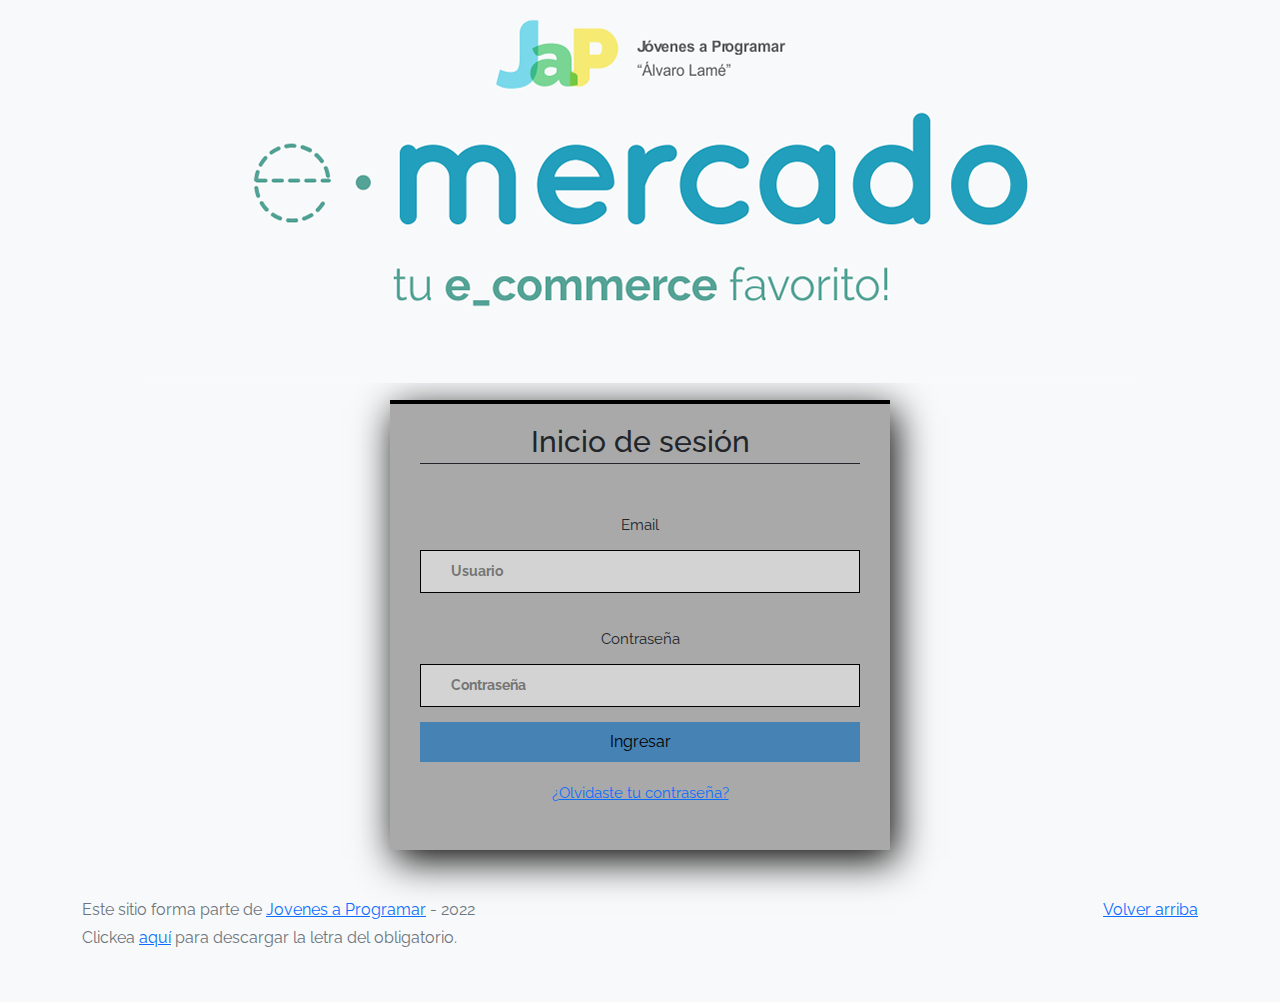
<file: index.html>
<!DOCTYPE html>
<html lang="es">

<head>
  <meta http-equiv="Content-Type" content="text/html; charset=UTF-8">
  <meta name="viewport" content="width=device-width, initial-scale=1, shrink-to-fit=no">
  <title>eMercado - Todo lo que busques está aquí</title>

  <link href="https://fonts.googleapis.com/css?family=Raleway:300,300i,400,400i,700,700i,900,900i" rel="stylesheet">
  <link href="css/bootstrap.min.css" rel="stylesheet">
  <link href="css/styles.css" rel="stylesheet">
  <style>
    body {
      background-color: rgb(248, 249, 250);
    }
  </style>
</head>

<body>
  <div class="imagen">
    <img src="img/login.png">
  </div>

  <section class="login">

    <h5> Inicio de sesión </h5>

    <p> Email</p>
    <div>
      <input class="campos" type="text" name="Usuario" value="" placeholder="Usuario" id="usuario">
    </div>

    <p>Contraseña</p>
    <div>
      <input class="campos" type="password" name="Contrasena" value="" placeholder="Contraseña" id="contrasenia">
    </div>

    <div>
      <input class="buttom" type="button" name="" onclick='return ingresar()' value="Ingresar">
    </div>

    <div id='error'></div>

    <p><a href="#">¿Olvidaste tu contraseña?</a></p>
  </section>

  <footer class="text-muted">
    <div class="container">
      <p class="float-end">
        <a href="#">Volver arriba</a>
      </p>
      <p>Este sitio forma parte de <a href="https://jovenesaprogramar.edu.uy/" target="_blank">Jovenes a Programar</a> -
        2022</p>
      <p>Clickea <a target="_blank" href="Letra.pdf">aquí</a> para descargar la letra del obligatorio.</p>
    </div>
  </footer>
  <script src="js/login.js"></script>
</body>

</html>
</file>
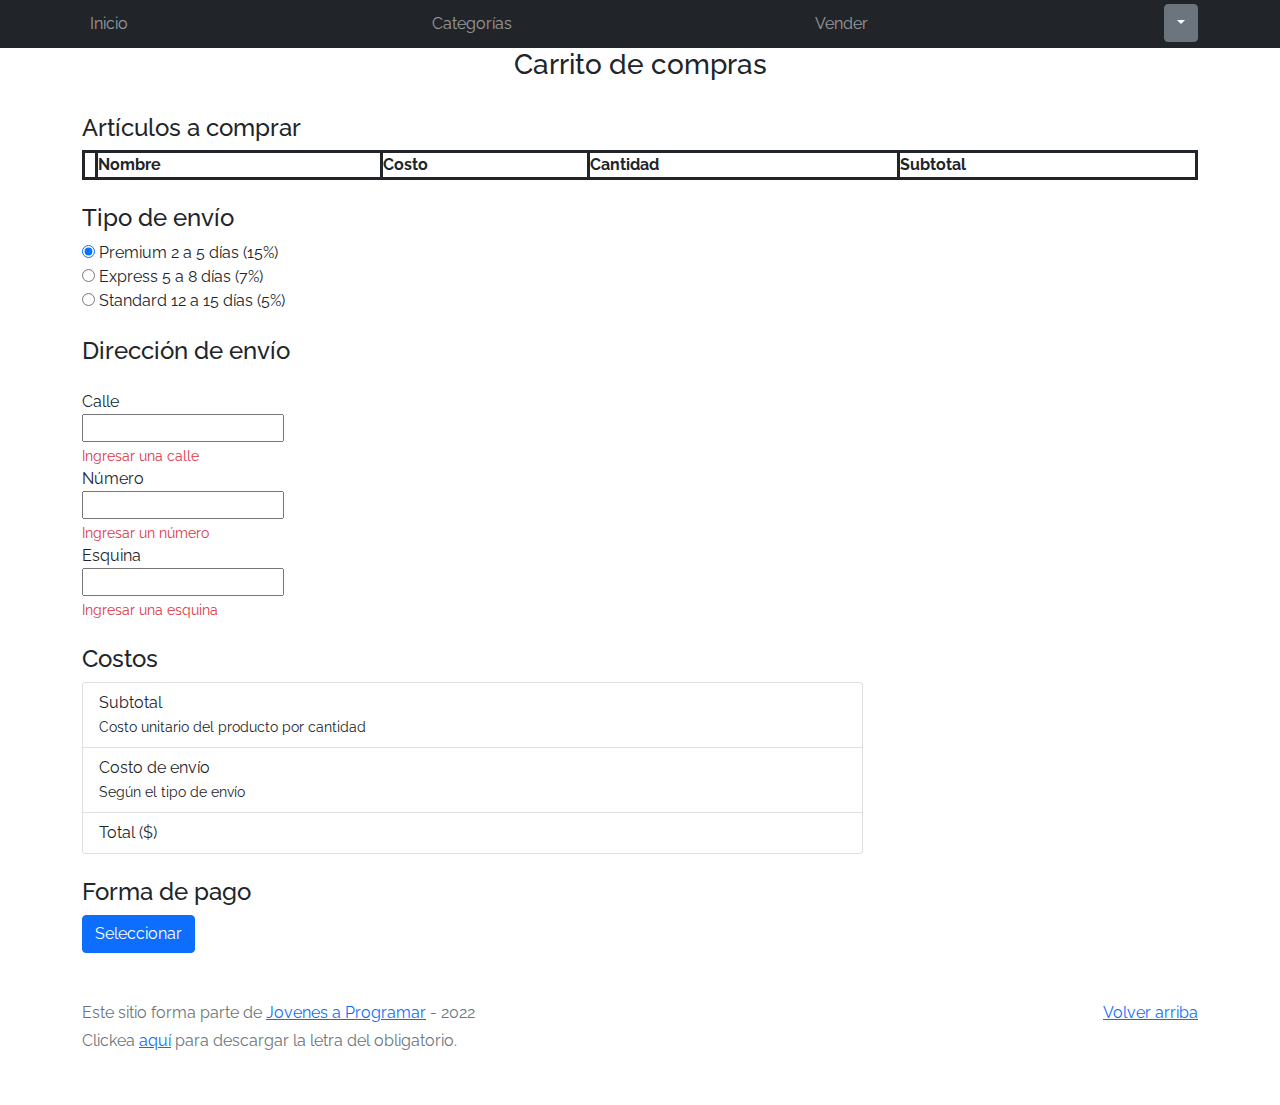
<file: cart.html>
<!DOCTYPE html>
<html lang="es">

<head>
  <meta http-equiv="Content-Type" content="text/html; charset=UTF-8">
  <meta name="viewport" content="width=device-width, initial-scale=1, shrink-to-fit=no">
  <title>eMercado - Todo lo que busques está aquí</title>
  <link href="https://fonts.googleapis.com/css?family=Raleway:300,300i,400,400i,700,700i,900,900i" rel="stylesheet">
  <link href="css/bootstrap.min.css" rel="stylesheet">
  <link href="css/font-awesome.min.css" rel="stylesheet">
  <link href="css/styles.css" rel="stylesheet">
</head>

<body>
  <nav class="navbar navbar-expand-lg navbar-dark bg-dark p-1">
    <div class="container">
      <button class="navbar-toggler" type="button" data-bs-toggle="collapse" data-bs-target="#navbarNav"
        aria-controls="navbarNav" aria-expanded="false" aria-label="Toggle navigation">
        <span class="navbar-toggler-icon"></span>
      </button>
      <div class="collapse navbar-collapse" id="navbarNav">
        <ul class="navbar-nav w-100 justify-content-between">
          <li class="nav-item">
            <a class="nav-link" href="login.html">Inicio</a>
          </li>
          <li class="nav-item">
            <a class="nav-link" href="categories.html">Categorías</a>
          </li>
          <li class="nav-item">
            <a class="nav-link" href="sell.html">Vender</a>
          </li>
          <li class="nav-item">
            <div class="dropdown">
              <button class="btn btn-secondary dropdown-toggle" type="button" id="dropdownMenuButton1"
                data-bs-toggle="dropdown" aria-expanded="false">
                Dropdown button
              </button>
              <ul class="dropdown-menu" aria-labelledby="dropdownMenuButton1">
                <li><a class="dropdown-item" href="cart.html">Mi carrito</a></li>
                <li><a class="dropdown-item" href="my-profile.html">Mi perfil</a></li>
                <li><a class="dropdown-item" href="index.html">Cerrar sesión</a></li>
              </ul>
            </div>
          </li>
        </ul>
      </div>
    </div>
  </nav>
  <main>
    <div class="container">
      <div>
        <h3 class="text-center">Carrito de compras</h3>
        <br />
        <h4> Artículos a comprar </h4>
      </div>
      <div>
        <table id="articulos" style="width:100%; border:solid;">
          <tr>
            <th style="border:solid;"></th>
            <th style="border:solid;">Nombre</th>
            <th style="border:solid;">Costo</th>
            <th style="border:solid;">Cantidad</th>
            <th style="border:solid;">Subtotal</th>
          </tr>
        </table>
      </div>
      <br />
      <!-- //Se agregan controles gráficos para el Envío.  -->
      <div>
        <h4>Tipo de envío</h4>

        <form>
          <input type="radio" id="premium" name="radio" value="15" checked onchange="actualizarCostos()">
          <label for="premium">Premium 2 a 5 días (15%)</label><br>
          <input type="radio" id="express" name="radio" value="7" onchange="actualizarCostos()">
          <label for="express">Express 5 a 8 días (7%)</label><br>
          <input type="radio" id="standard" name="radio" value="5" onchange="actualizarCostos()">
          <label for="standard">Standard 12 a 15 días (5%)</label>
        </form>
      </div>
      <br />
      <div>
        <h4>Dirección de envío</h4>
        <form action="#" id="formulario" method="get" class="row mt-4 was-validated" novalidate>
          <div>
            <label style="display:block;" for="calle"> Calle</label>
            <input style="display:block;" type="text" id="calle" required >
            <div class="invalid-feedback">
              Ingresar una calle
            </div>
          </div>
          <div>
            <label style="display:block;" for="numero">Número</label>
            <input style="display:block;" type="text" id="numero" required >
            <div class="invalid-feedback">
              Ingresar un número
            </div>
          </div>
          <div>
            <label style="display:block;" for="esquina">Esquina</label>
            <input style="display:block;" type="text" id="esquina" required >
            <div class="invalid-feedback">
              Ingresar una esquina
            </div>
          </div>
        </form>
      </div>
      <br />
      <div>
        <h4>Costos</h4>
        <ul class="list-group" style="width:70%;">
          <li class="list-group-item">
            <div>
              <span> Subtotal</span>
              <span style="float:right;" id="suma-subtotales"></span>
            </div>
            <div>
              <small>Costo unitario del producto por cantidad</small>
            </div>
          </li>
          <li class="list-group-item">
            <div>
              <span> Costo de envío </span>
              <span style="float:right;" id="costo-envío"></span>
            </div>
            <div>
              <small>Según el tipo de envío</small>
            </div>
          </li>
          <li class="list-group-item">
            <span> Total ($) </span>
            <span style="float:right;" id="total"></span>
          </li>
        </ul>
      </div>
      <br>
      <div>
        <h4>Forma de pago</h4>
      </div>
      <div>
      <!-- Button trigger modal -->
<button type="button" id="seleccionar" class="btn btn-primary" data-bs-toggle="modal" data-bs-target="#exampleModal">
  Seleccionar
</button>

<!-- Modal -->
<div class="modal fade" id="exampleModal" tabindex="-1" aria-labelledby="exampleModalLabel" aria-hidden="true">
  <div class="modal-dialog">
    <div class="modal-content">
      <div class="modal-header">
        <h5 class="modal-title" id="exampleModalLabel">Forma de pago</h5>
        <button type="button" class="btn-close" data-bs-dismiss="modal" aria-label="Close"></button>
      </div>

      <div class="modal-body">
        <form class="needs-validation" novalidate>
        <div class="container-fluid">
          <div class="credito custom-radio ">
            <input id="tarjetaDeCredito" name="tarjeta" type="radio" class="credito-input">
               <label class="credito-label my-1" for="tarjetaDeCredito">
               <span class="tarjetaDeCredito">Tarjeta de credito</span></label>
          </div>
        
      <hr>
          <div class="row">

            <div class="col-6">
              <div class="row">
                <div class="col-12">Número de tarjeta</div>
                 <div class="col-12"><input class="form-control" id="numeroTarjeta" type="number" min="0" class="rounded py-1" style="width: 100%;" required> </div>
              </div>
            </div>

            <div class="col-6">
              <div class="row">
                <div class="col-12">Código de Seg.</div>
                 <div class="col-12"><input class="form-control" id="codigoDeSeg" type="number" min="0" style="width: 60%;" class="rounded py-1" required></div>
              </div>
            </div>

          </div>

          <div class="row py-3">
            <div class="col-6">
              <div class="col-12">Vencimiento</div>
               <div class="col-12"><input class="form-control" id="vencimiento" type="date" min="0" class="rounded py-1" style="width: 100%;" required></div>
            </div>
          </div>
          <div class="credito custom-radio pt-4">
            <input id="transfBancaria" name="tarjeta" type="radio" class="credito-input">
            <label class="credito-label my-1" for="transfBancaria">
              <label class="custom-control-label" for="transfBancaria">Transferencia bancaria</label>
          </div>
     

          <hr>

          <div class="row pb-3">
            <div class="col-6">
              <div class="col-12">Número de cuenta</div>
                <div class="col-12"><input class="form-control" id="numDeCuenta" type="number" min="0" class="rounded py-1" style="width: 100%;" required></div>
            </div>
          </div>
        </div>
      </div>
      <!-- Modal footer -->
      <div class="modal-footer">
        <button type="submit" class="btn btn-primary" data-bs-dismiss="modal">Finalizar Compra</button>
      </div>
    </form>
    </div>
  </div>
</div> 
  </main>
  <footer class="text-muted">
    <div class="container">
      <p class="float-end">
        <a href="#">Volver arriba</a>
      </p>
      <p>Este sitio forma parte de <a href="https://jovenesaprogramar.edu.uy/" target="_blank">Jovenes a Programar</a> -
        2022</p>
      <p>Clickea <a target="_blank" href="Letra.pdf">aquí</a> para descargar la letra del obligatorio.</p>
    </div>
  </footer>
  <div id="spinner-wrapper">
    <div class="lds-ring">
      <div></div>
      <div></div>
      <div></div>
      <div></div>
    </div>
  </div>
  <script src="js/bootstrap.bundle.min.js"></script>
  <script src="js/init.js"></script>
  <script src="js/cart.js"></script>
</body>

</html>
</file>
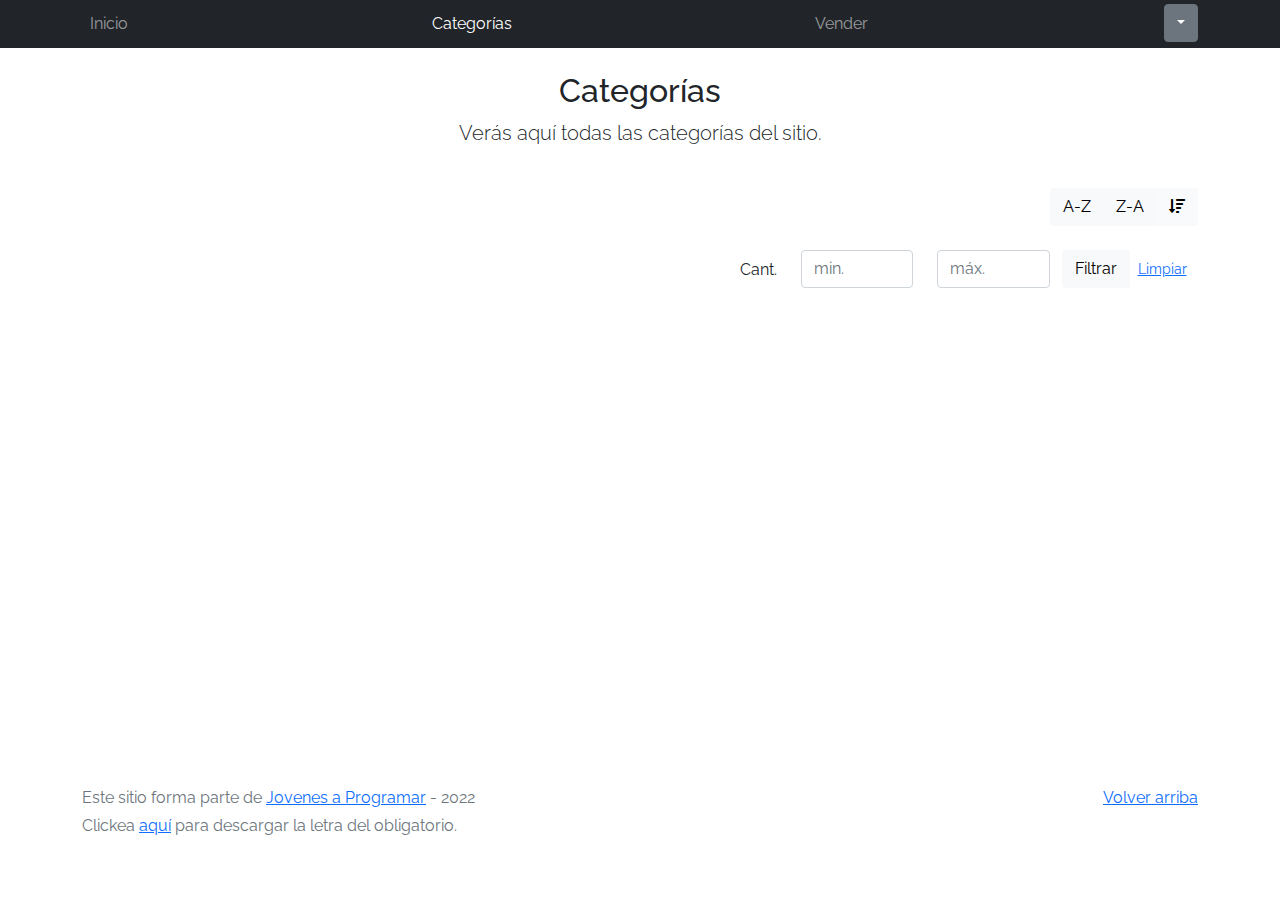
<file: categories.html>
<!DOCTYPE html>
<html lang="es">

<head>
  <meta http-equiv="Content-Type" content="text/html; charset=UTF-8">
  <meta name="viewport" content="width=device-width, initial-scale=1, shrink-to-fit=no">
  <title>eMercado - Todo lo que busques está aquí</title>

  <link href="https://fonts.googleapis.com/css?family=Raleway:300,300i,400,400i,700,700i,900,900i" rel="stylesheet">
  <link href="css/font-awesome.min.css" rel="stylesheet">
  <link href="css/bootstrap.min.css" rel="stylesheet">
  <link href="css/styles.css" rel="stylesheet">
</head>

<body>
  <nav class="navbar navbar-expand-lg navbar-dark bg-dark p-1">
    <div class="container">
      <button class="navbar-toggler" type="button" data-bs-toggle="collapse" data-bs-target="#navbarNav"
        aria-controls="navbarNav" aria-expanded="false" aria-label="Toggle navigation">
        <span class="navbar-toggler-icon"></span>
      </button>
      <div class="collapse navbar-collapse" id="navbarNav">
        <ul class="navbar-nav w-100 justify-content-between">
          <li class="nav-item">
            <a class="nav-link" href="login.html">Inicio</a>
          </li>
          <li class="nav-item">
            <a class="nav-link active" href="categories.html">Categorías</a>
          </li>
          <li class="nav-item">
            <a class="nav-link" href="sell.html">Vender</a>
          </li>
          <li class="nav-item">
            <div class="dropdown">
              <button class="btn btn-secondary dropdown-toggle" type="button" id="dropdownMenuButton1" data-bs-toggle="dropdown" aria-expanded="false">
                Dropdown button
              </button>
              <ul class="dropdown-menu" aria-labelledby="dropdownMenuButton1">
                <li><a class="dropdown-item" href="cart.html">Mi carrito</a></li>
              <li><a class="dropdown-item" href="my-profile.html">Mi perfil</a></li>
              <li><a class="dropdown-item" onclick='return cerrarSesion()'>Cerrar sesión</a></li>
              </ul>
            </div>
          </li>
        </ul>
      </div>
    </div>
  </nav>
  <main class="pb-5">
    <div class="text-center p-4">
      <h2>Categorías</h2>
      <p class="lead">Verás aquí todas las categorías del sitio.</p>
    </div>
    <div class="container">
      <div class="row">
        <div class="col text-end">
          <div class="btn-group btn-group-toggle mb-4" data-bs-toggle="buttons">
            <input type="radio" class="btn-check" name="options" id="sortAsc">
            <label class="btn btn-light" for="sortAsc">A-Z</label>
            <input type="radio" class="btn-check" name="options" id="sortDesc">
            <label class="btn btn-light" for="sortDesc">Z-A</label>
            <input type="radio" class="btn-check" name="options" id="sortByCount" checked>
            <label class="btn btn-light" for="sortByCount"><i class="fas fa-sort-amount-down mr-1"></i></label>
          </div>
        </div>
      </div>
      <div class="row">
        <div class="col-lg-6 offset-lg-6 col-md-12 mb-1 container">
          <div class="row container p-0 m-0">
            <div class="col">
              <p class="font-weight-normal text-end my-2">Cant.</p>
            </div>
            <div class="col">
              <input class="form-control" type="number" placeholder="min." id="rangeFilterCountMin">
            </div>
            <div class="col">
              <input class="form-control" type="number" placeholder="máx." id="rangeFilterCountMax">
            </div>
            <div class="col-3 p-0">
              <div class="btn-group" role="group">
                <button class="btn btn-light btn-block" id="rangeFilterCount">Filtrar</button>
                <button class="btn btn-link btn-sm" id="clearRangeFilter">Limpiar</button>
              </div>
            </div>
          </div>
        </div>
      </div>
      <div class="row">
        <div class="list-group" id="cat-list-container">
        </div>
      </div>
    </div>
  </main>
  <footer class="text-muted">
    <div class="container">
      <p class="float-end">
        <a href="#">Volver arriba</a>
      </p>
      <p>Este sitio forma parte de <a href="https://jovenesaprogramar.edu.uy/" target="_blank">Jovenes a Programar</a> -
        2022</p>
      <p>Clickea <a target="_blank" href="Letra.pdf">aquí</a> para descargar la letra del obligatorio.</p>
    </div>
  </footer>
  <div id="spinner-wrapper">
    <div class="lds-ring">
      <div></div>
      <div></div>
      <div></div>
      <div></div>
    </div>
  </div>
  <script src="js/bootstrap.bundle.min.js"></script>
  <script src="js/init.js"></script>
  <script src="js/categories.js"></script>
  <script src="js/login.js"></script>
</body>

</html>
</file>
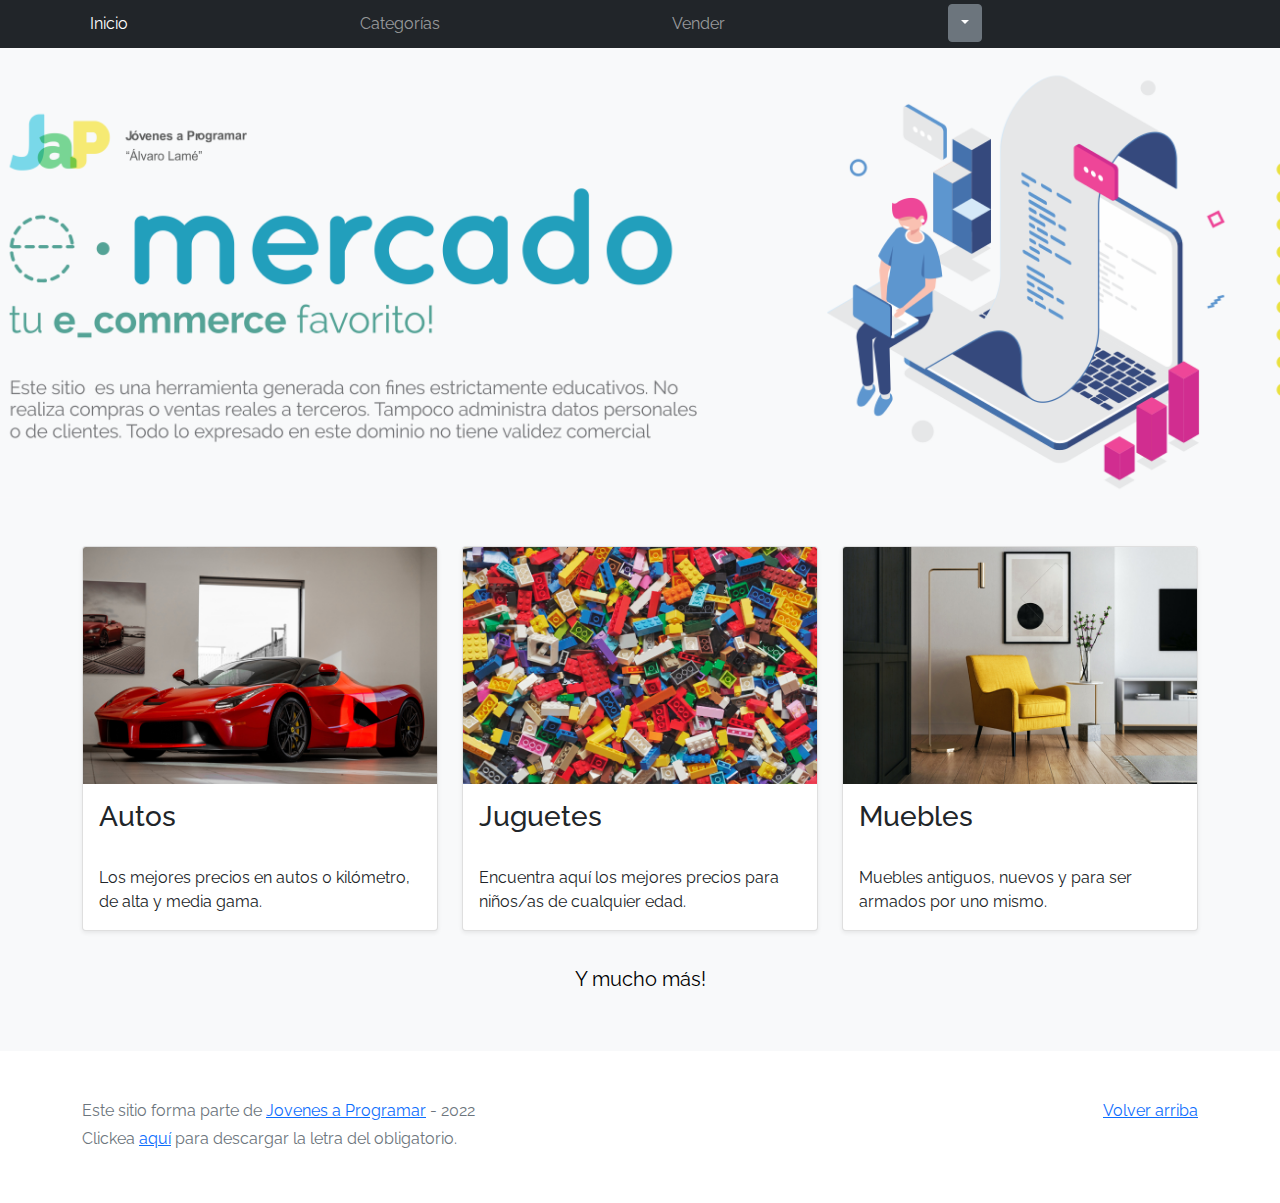
<file: login.html>
<!DOCTYPE html>
<html lang="es">

<head>
  <meta http-equiv="Content-Type" content="text/html; charset=UTF-8">
  <meta name="viewport" content="width=device-width, initial-scale=1, shrink-to-fit=no">
  <title>eMercado - Todo lo que busques está aquí</title>

  <link href="https://fonts.googleapis.com/css?family=Raleway:300,300i,400,400i,700,700i,900,900i" rel="stylesheet">
  <link href="css/bootstrap.min.css" rel="stylesheet">
  <link href="css/styles.css" rel="stylesheet">
</head>

<body>
  <nav class="navbar navbar-expand-lg navbar-dark bg-dark p-1">
    <div class="container">
      <button class="navbar-toggler" type="button" data-bs-toggle="collapse" data-bs-target="#navbarNav"
        aria-controls="navbarNav" aria-expanded="false" aria-label="Toggle navigation">
        <span class="navbar-toggler-icon"></span>
      </button>
      <div class="collapse navbar-collapse" id="navbarNav">
        <ul class="navbar-nav w-100 justify-content-between">
          <li class="nav-item">
            <a class="nav-link active" href="login.html">Inicio</a>
          </li>
          <li class="nav-item">
            <a class="nav-link" href="categories.html">Categorías</a>
          </li>
          <li class="nav-item">
            <a class="nav-link" href="sell.html">Vender</a>
          </li>
          <li class="nav-item">
            <div class="dropdown">
              <button class="btn btn-secondary dropdown-toggle" type="button" id="dropdownMenuButton1" data-bs-toggle="dropdown" aria-expanded="false" value="Guada">
                
              </button>
              <ul class="dropdown-menu" aria-labelledby="dropdownMenuButton1">
                <li><a class="dropdown-item" href="cart.html">Mi carrito</a></li>
                <li><a class="dropdown-item" href="my-profile.html">Mi perfil</a></li>
                <li><a class="dropdown-item" onclick='return cerrarSesion()'>Cerrar sesión</a></li>
              </ul>
            </div>
          </li>
          <li class="nav-item">
          </li>
        </ul>
      </div>
    </div>
  </nav>
  <main>
    <div class="jumbotron text-center"></div>
    <div class="album py-5 bg-light">
      <div class="container">
        <div class="row">
          <div class="col-md-4">
            <div class="card mb-4 shadow-sm custom-card cursor-active" id="autos">
              <img class="bd-placeholder-img card-img-top" src="img/cars_index.jpg"
                alt="Imgagen representativa de la categoría 'Autos'">
              <h3 class="m-3">Autos</h3>
              <div class="card-body">
                <p class="card-text">Los mejores precios en autos 0 kilómetro, de alta y media gama.</p>
              </div>
            </div>
          </div>
          <div class="col-md-4">
            <div class="card mb-4 shadow-sm custom-card cursor-active" id="juguetes">
              <img class="bd-placeholder-img card-img-top" src="img/toys_index.jpg"
                alt="Imgagen representativa de la categoría 'Juguetes'">
              <h3 class="m-3">Juguetes</h3>
              <div class="card-body">
                <p class="card-text">Encuentra aquí los mejores precios para niños/as de cualquier edad.</p>
              </div>
            </div>
          </div>
          <div class="col-md-4">
            <div class="card mb-4 shadow-sm custom-card cursor-active" id="muebles">
              <img class="bd-placeholder-img card-img-top" src="img/furniture_index.jpg"
                alt="Imgagen representativa de la categoría 'Muebles'">
              <h3 class="m-3">Muebles</h3>
              <div class="card-body">
                <p class="card-text">Muebles antiguos, nuevos y para ser armados por uno mismo.</p>
              </div>
            </div>
          </div>
        </div>
        <div class="row">
          <a class="btn btn-light btn-lg btn-block" href="categories.html">Y mucho más!</a>
        </div>
      </div>
    </div>
  </main>
  <footer class="text-muted">
    <div class="container">
      <p class="float-end">
        <a href="#">Volver arriba</a>
      </p>
      <p>Este sitio forma parte de <a href="https://jovenesaprogramar.edu.uy/" target="_blank">Jovenes a Programar</a> -
        2022</p>
      <p>Clickea <a target="_blank" href="Letra.pdf">aquí</a> para descargar la letra del obligatorio.</p>
    </div>
  </footer>
  <script src="js/bootstrap.bundle.min.js"></script>
  <script src="js/index.js"></script>
  <script src="js/init.js"></script>
  <script src="js/login.js"></script>
</body>

</html>
</file>
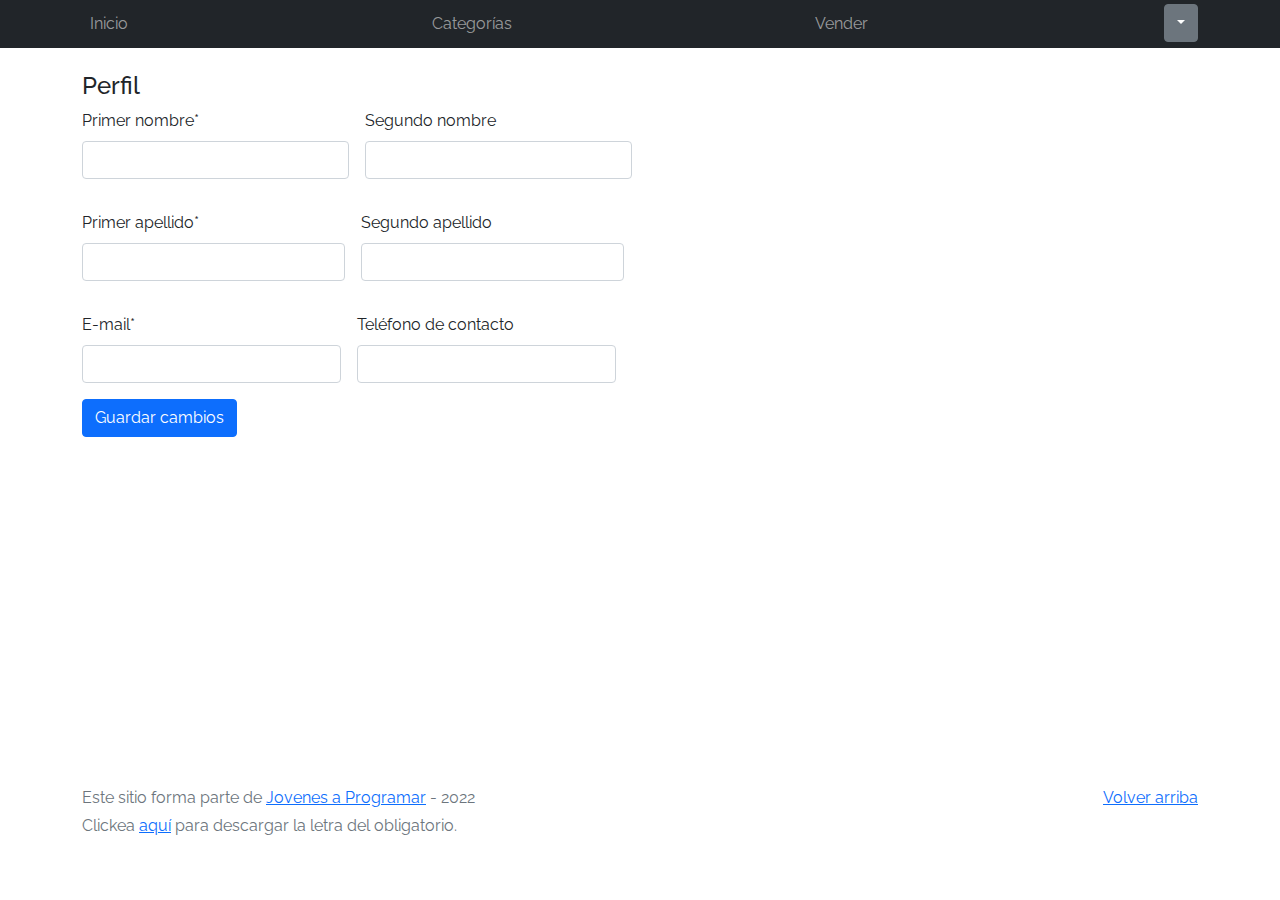
<file: my-profile.html>
<!DOCTYPE html>
<html lang="es">

<head>
  <meta http-equiv="Content-Type" content="text/html; charset=UTF-8">
  <meta name="viewport" content="width=device-width, initial-scale=1, shrink-to-fit=no">
  <title>eMercado - Todo lo que busques está aquí</title>
  <link href="https://fonts.googleapis.com/css?family=Raleway:300,300i,400,400i,700,700i,900,900i" rel="stylesheet">
  <link href="css/bootstrap.min.css" rel="stylesheet">
  <link href="css/styles.css" rel="stylesheet">
  <style>
    .bd-placeholder-img {
      font-size: 1.125rem;
      text-anchor: middle;
      -webkit-user-select: none;
      -moz-user-select: none;
      -ms-user-select: none;
      user-select: none;
    }

    @media (min-width: 768px) {
      .bd-placeholder-img-lg {
        font-size: 3.5rem;
      }
    }
  </style>
</head>

<body>
  <nav class="navbar navbar-expand-lg navbar-dark bg-dark p-1">
    <div class="container">
      <button class="navbar-toggler" type="button" data-bs-toggle="collapse" data-bs-target="#navbarNav"
        aria-controls="navbarNav" aria-expanded="false" aria-label="Toggle navigation">
        <span class="navbar-toggler-icon"></span>
      </button>
      <div class="collapse navbar-collapse" id="navbarNav">
        <ul class="navbar-nav w-100 justify-content-between">
          <li class="nav-item">
            <a class="nav-link" href="index.html">Inicio</a>
          </li>
          <li class="nav-item">
            <a class="nav-link" href="categories.html">Categorías</a>
          </li>
          <li class="nav-item">
            <a class="nav-link" href="sell.html">Vender</a>
          </li>
          <li class="nav-item">
            <div class="dropdown">
              <button class="btn btn-secondary dropdown-toggle" type="button" id="dropdownMenuButton1" data-bs-toggle="dropdown" aria-expanded="false">
                Dropdown button
              </button>
              <ul class="dropdown-menu" aria-labelledby="dropdownMenuButton1">
                <li><a class="dropdown-item" href="cart.html">Mi carrito</a></li>
                <li><a class="dropdown-item" href="my-profile.html">Mi perfil</a></li>
                <li><a class="dropdown-item" onclick='return cerrarSesion()'>Cerrar sesión</a></li>
              </ul>
            </div>
          </li>
        </ul>
      </div>
    </div>
  </nav>
  <main>
    <div class="container">
      <br/>
        <h4>Perfil</h4>

        <div class="row g-3">
          <div class="col-sm-3">
            <label for="nombre" class="form-label">Primer nombre*</label>
            <input type="text" class="form-control" id="nombre">
          </div>

          <div class="col-sm-3">
            <label for="nombre2" class="form-label">Segundo nombre</label>
            <input type="text" class="form-control" id="nombre2">
          </div>

          <div class="row g-3">
            <div class="col-sm-3">
              <label for="nombre" class="form-label">Primer apellido*</label>
              <input type="text" class="form-control" id="apellido">
            </div>

            <div class="col-sm-3">
              <label for="apellido" class="form-label">Segundo apellido</label>
              <input type="text" class="form-control" id="apellido2">
            </div>

            <div class="row g-3">
              <div class="col-sm-3">
                <label for="nombre" class="form-label">E-mail*</label>
                <input type="text" class="form-control" id="mail">
              </div>

              <div class="col-sm-3">
                <label for="apellido" class="form-label">Teléfono de contacto</label>
                <input type="text" class="form-control" id="telefono">
              </div>

             <div> 
              <button type="submit" class="btn btn-primary" onclick=guardarPerfil()>Guardar cambios</button>
             </div>

      
    </div>
  </main>
  <footer class="text-muted">
    <div class="container">
      <p class="float-end">
        <a href="#">Volver arriba</a>
      </p>
      <p>Este sitio forma parte de <a href="https://jovenesaprogramar.edu.uy/" target="_blank">Jovenes a Programar</a> -
        2022</p>
      <p>Clickea <a target="_blank" href="Letra.pdf">aquí</a> para descargar la letra del obligatorio.</p>
    </div>
  </footer>
  <script src="js/bootstrap.bundle.min.js"></script>
  <script src="js/init.js"></script>
  <script src="js/my-profile.js"></script>
  <script src="js/login.js"></script>
</body>

</html>
</file>
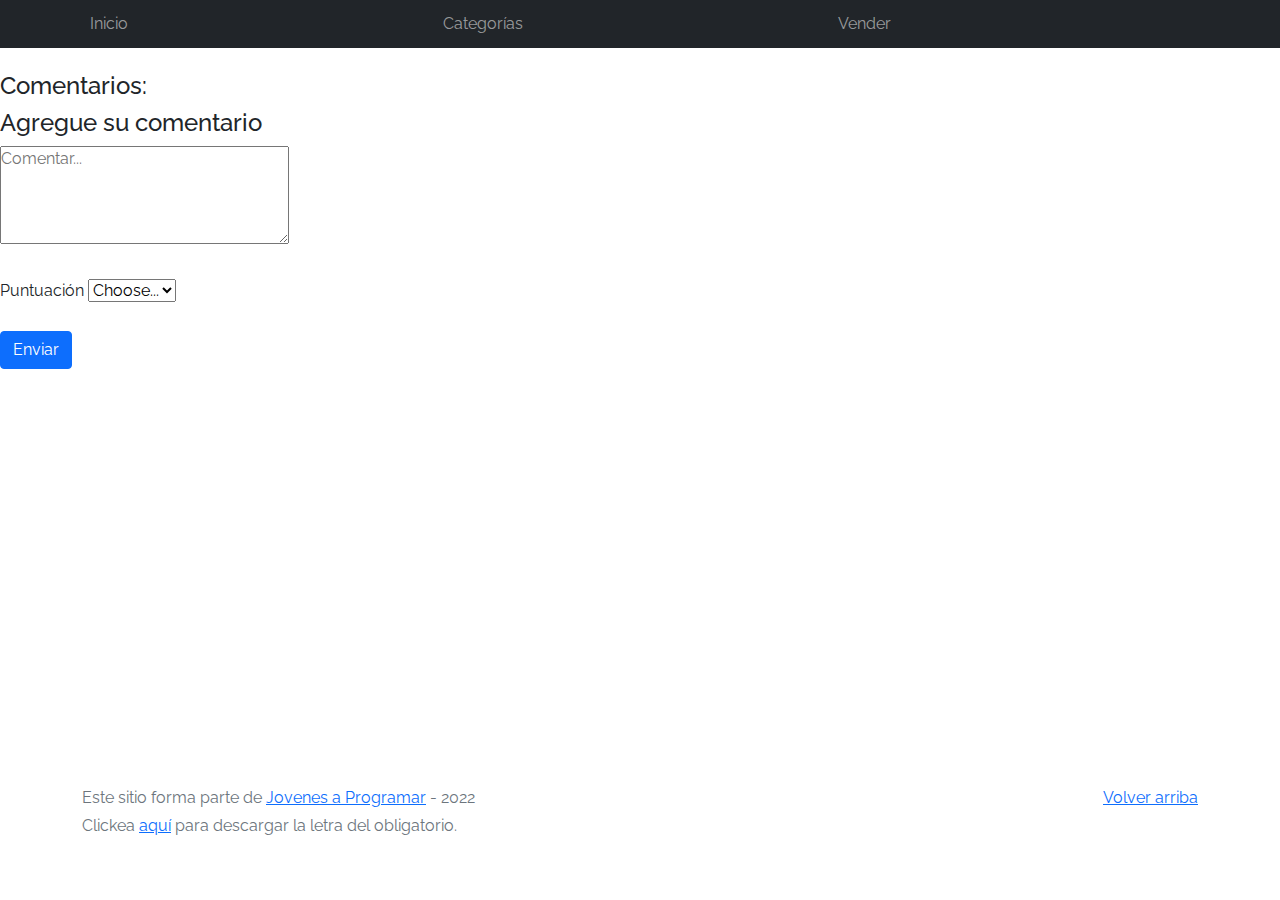
<file: product-info.html>
<!DOCTYPE html>
<html lang="es">

<head>
  <meta http-equiv="Content-Type" content="text/html; charset=UTF-8">
  <meta name="viewport" content="width=device-width, initial-scale=1, shrink-to-fit=no">
  <title>eMercado - Todo lo que busques está aquí</title>

  <link href="https://fonts.googleapis.com/css?family=Raleway:300,300i,400,400i,700,700i,900,900i" rel="stylesheet">
  <link href="css/font-awesome.min.css" rel="stylesheet">
  <link href="css/bootstrap.min.css" rel="stylesheet">
  <link href="css/styles.css" rel="stylesheet">
</head>

<body>
  <nav class="navbar navbar-expand-lg navbar-dark bg-dark p-1">
    <div class="container">
      <button class="navbar-toggler" type="button" data-bs-toggle="collapse" data-bs-target="#navbarNav"
        aria-controls="navbarNav" aria-expanded="false" aria-label="Toggle navigation">
        <span class="navbar-toggler-icon"></span>
      </button>
      <div class="collapse navbar-collapse" id="navbarNav">
        <ul class="navbar-nav w-100 justify-content-between">
          <li class="nav-item">
            <a class="nav-link" href="login.html">Inicio</a>
          </li>
          <li class="nav-item">
            <a class="nav-link" href="categories.html">Categorías</a>
          </li>
          <li class="nav-item">
            <a class="nav-link" href="sell.html">Vender</a>
          </li>
          <li class="nav-item">
          </li>
        </ul>
      </div>
    </div>
  </nav>
  <main>
    <div>
      <div class="container" id="producto">
      </div>

      <!-- Se agregar los controles gráficos para poder realizar un nuevo comentario con su puntuación  -->
      <div>
        <br>
        <h4>Comentarios:</h4>
      </div>

      <div id="comentarios"></div>

      <div>
        <h4>Agregue su comentario</h4>
        <textarea placeholder="Comentar..."   cols="30" rows="4"></textarea>
      </div>

        <br>

        <div class="form-row align-items-center">
          <div class="col-auto my-1">
            <label class="mr-sm-2" for="inlineFormCustomSelect">Puntuación</label>
            <select class="custom-select mr-sm-2" id="inlineFormCustomSelect">
              <option selected>Choose...</option>
              <option value="1">1</option>
              <option value="2">2</option>
              <option value="3">3</option>
              <option value="4">4</option>
              <option value="5">5</option>
            </select>
          </div>

      <br>

      <button class="btn btn-primary" type="button">Enviar</button>
    </div>
    <div id="productos-relacionados"></div>
  </main>
  <footer class="text-muted">
    <div class="container">
      <p class="float-end">
        <a href="#">Volver arriba</a>
      </p>
      <p>Este sitio forma parte de <a href="https://jovenesaprogramar.edu.uy/" target="_blank">Jovenes a Programar</a> -
        2022</p>
      <p>Clickea <a target="_blank" href="Letra.pdf">aquí</a> para descargar la letra del obligatorio.</p>
    </div>
  </footer>
  <div id="spinner-wrapper">
    <div class="lds-ring">
      <div></div>
      <div></div>
      <div></div>
      <div></div>
    </div>
  </div>
  <script src="js/bootstrap.bundle.min.js"></script>
  <script src="js/init.js"></script>
  <script src="js/product-info.js"></script>
  <script src="js/products.js"></script>
</body>

</html>
</file>
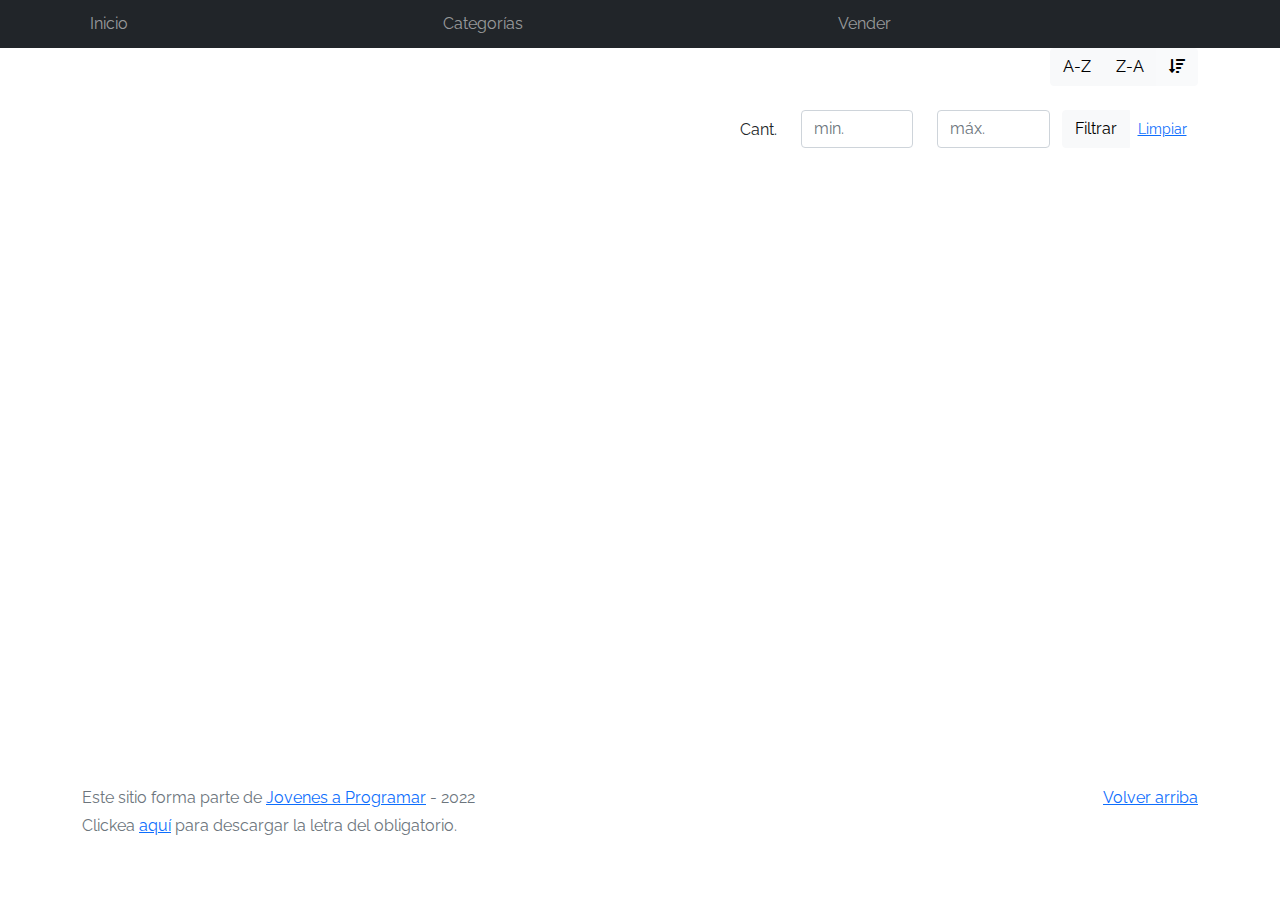
<file: products.html>
<!DOCTYPE html>
<html lang="es">

<head>
  <meta http-equiv="Content-Type" content="text/html; charset=UTF-8">
  <meta name="viewport" content="width=device-width, initial-scale=1, shrink-to-fit=no">
  <title>eMercado - Todo lo que busques está aquí</title>

  <link href="https://fonts.googleapis.com/css?family=Raleway:300,300i,400,400i,700,700i,900,900i" rel="stylesheet">
  <link href="css/font-awesome.min.css" rel="stylesheet">
  <link href="css/bootstrap.min.css" rel="stylesheet">
  <link href="css/styles.css" rel="stylesheet">
</head>

<body>
  <nav class="navbar navbar-expand-lg navbar-dark bg-dark p-1">
    <div class="container">
      <button class="navbar-toggler" type="button" data-bs-toggle="collapse" data-bs-target="#navbarNav"
        aria-controls="navbarNav" aria-expanded="false" aria-label="Toggle navigation">
        <span class="navbar-toggler-icon"></span>
      </button>
      <div class="collapse navbar-collapse" id="navbarNav">
        <ul class="navbar-nav w-100 justify-content-between">
          <li class="nav-item">
            <a class="nav-link" href="login.html">Inicio</a>
          </li>
          <li class="nav-item">
            <a class="nav-link" href="categories.html">Categorías</a>
          </li>
          <li class="nav-item">
            <a class="nav-link" href="sell.html">Vender</a>
          </li>
          <li class="nav-item">
          </li>
        </ul>
      </div>
    </div>
  </nav>
  <main class="pb-5 container">
    <div class="col text-end">
      <div class="btn-group btn-group-toggle mb-4" data-bs-toggle="buttons">
        <input type="radio" class="btn-check" name="options" id="sortAsc">
        <label class="btn btn-light" for="sortAsc">A-Z</label>
        <input type="radio" class="btn-check" name="options" id="sortDesc">
        <label class="btn btn-light" for="sortDesc">Z-A</label>
        <input type="radio" class="btn-check" name="options" id="sortByCount" checked>
        <label class="btn btn-light" for="sortByCount"><i class="fas fa-sort-amount-down mr-1"></i></label>
      </div>
    </div>
  </div>
  <div class="row">
    <div class="col-lg-6 offset-lg-6 col-md-12 mb-1 container">
      <div class="row container p-0 m-0">
        <div class="col">
          <p class="font-weight-normal text-end my-2">Cant.</p>
        </div>
        <div class="col">
          <input class="form-control" type="number" placeholder="min." id="rangeFilterCostMin">
        </div>
        <div class="col">
          <input class="form-control" type="number" placeholder="máx." id="rangeFilterCostMax">
        </div>
        <div class="col-3 p-0">
          <div class="btn-group" role="group">
            <button class="btn btn-light btn-block" id="rangeFilterCost">Filtrar</button>
            <button class="btn btn-link btn-sm" id="clearRangeFilter">Limpiar</button>
          </div>
        </div>
      </div>
    </div>
  </div>
    <div class="list-group" id="products">
    </div>   
        </div>
      </div>
    </div>
    </div>
  </main>
  <footer class="text-muted">
    <div class="container">
      <p class="float-end">
        <a href="#">Volver arriba</a>
      </p>
      <p>Este sitio forma parte de <a href="https://jovenesaprogramar.edu.uy/" target="_blank">Jovenes a Programar</a> -
        2022</p>
      <p>Clickea <a target="_blank" href="Letra.pdf">aquí</a> para descargar la letra del obligatorio.</p>
    </div>
  </footer>
  <div id="spinner-wrapper">
    <div class="lds-ring">
      <div></div>
      <div></div>
      <div></div>
      <div></div>
    </div>
  </div>
  <script src="js/bootstrap.bundle.min.js"></script>
  <script src="js/init.js"></script>
  <script src="js/products.js"></script>
</body>

</html>
</file>
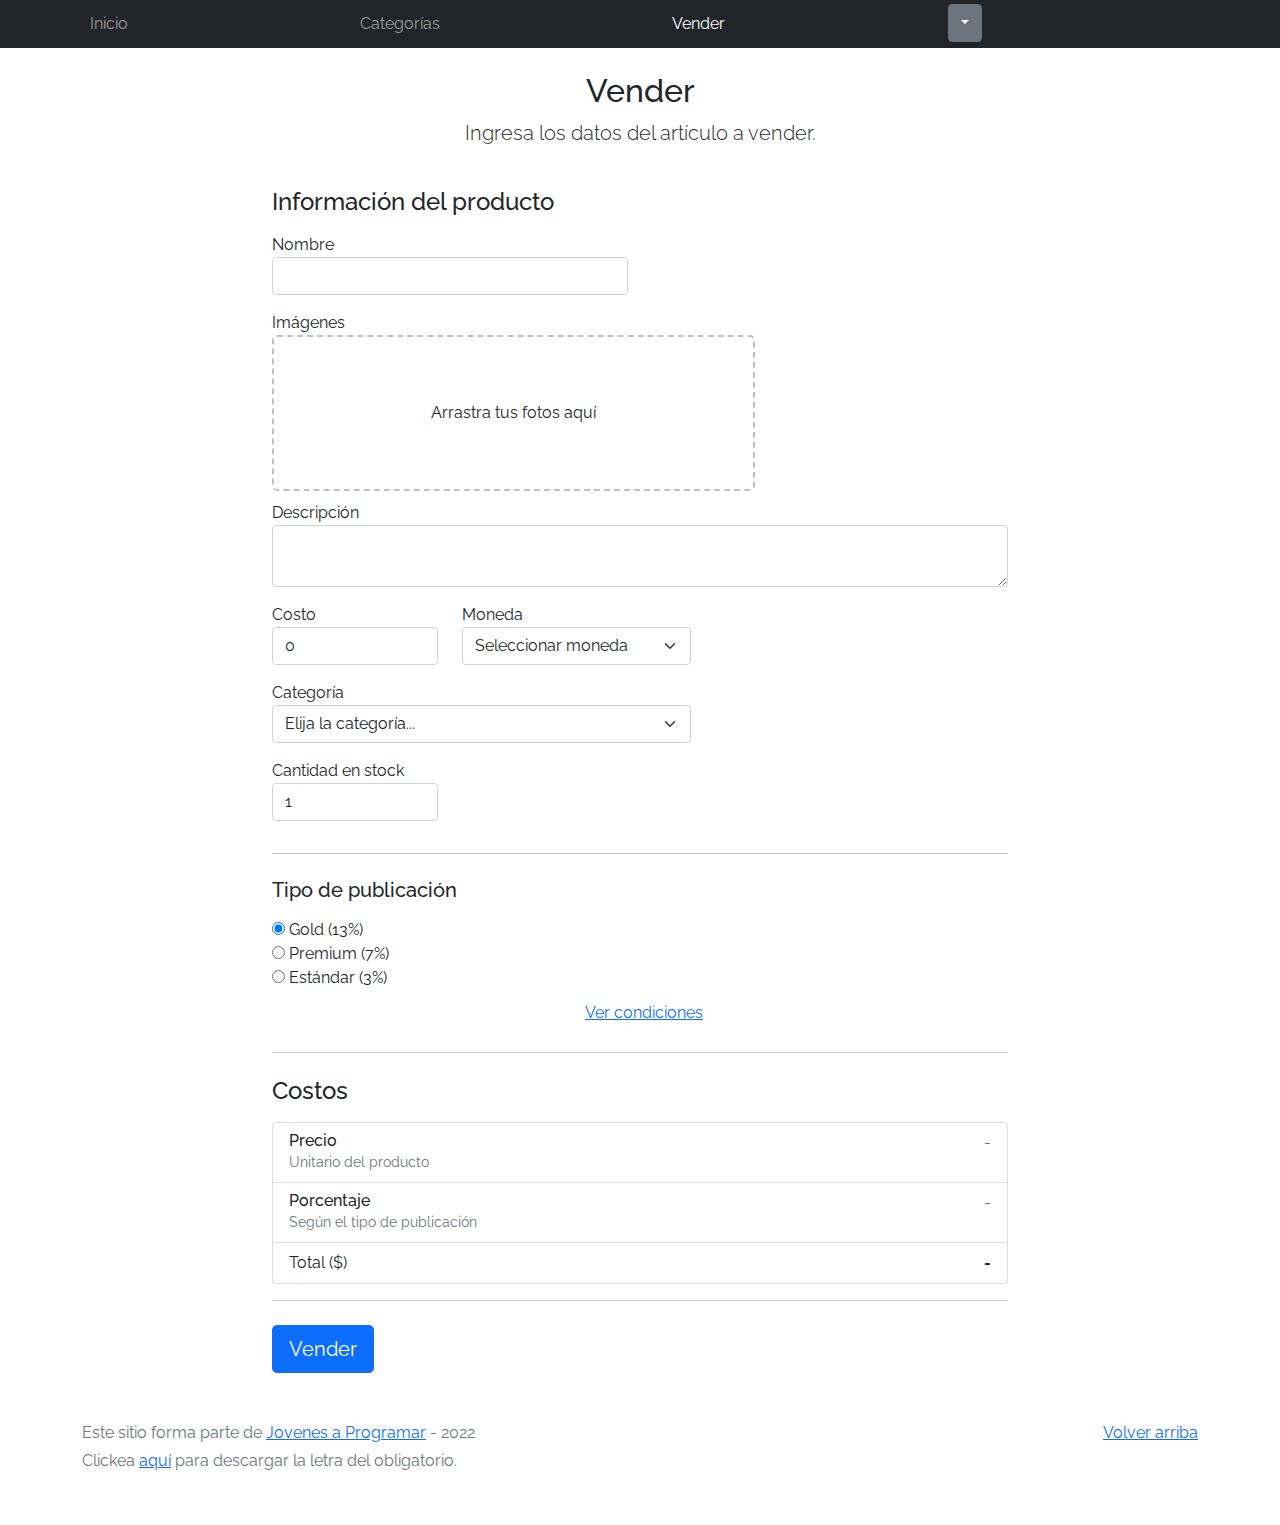
<file: sell.html>
<!DOCTYPE html>
<html lang="es">

<head>
  <meta http-equiv="Content-Type" content="text/html; charset=UTF-8">
  <meta name="viewport" content="width=device-width, initial-scale=1, shrink-to-fit=no">
  <title>eMercado - Todo lo que busques está aquí</title>
  <link href="https://fonts.googleapis.com/css?family=Raleway:300,300i,400,400i,700,700i,900,900i" rel="stylesheet">
  <link href="css/bootstrap.min.css" rel="stylesheet">
  <link href="css/dropzone.css" rel="stylesheet">
  <link href="css/styles.css" rel="stylesheet">
</head>

<body>
  <nav class="navbar navbar-expand-lg navbar-dark bg-dark p-1">
    <div class="container">
      <button class="navbar-toggler" type="button" data-bs-toggle="collapse" data-bs-target="#navbarNav"
        aria-controls="navbarNav" aria-expanded="false" aria-label="Toggle navigation">
        <span class="navbar-toggler-icon"></span>
      </button>
      <div class="collapse navbar-collapse" id="navbarNav">
        <ul class="navbar-nav w-100 justify-content-between">
          <li class="nav-item">
            <a class="nav-link" href="login.html">Inicio</a>
          </li>
          <li class="nav-item">
            <a class="nav-link" href="categories.html">Categorías</a>
          </li>
          <li class="nav-item">
            <a class="nav-link active" href="sell.html">Vender</a>
          </li>
          <div class="dropdown">
            <button class="btn btn-secondary dropdown-toggle" type="button" id="dropdownMenuButton1" data-bs-toggle="dropdown" aria-expanded="false">
              Dropdown button
            </button>
            <ul class="dropdown-menu" aria-labelledby="dropdownMenuButton1">
              <li><a class="dropdown-item" href="cart.html">Mi carrito</a></li>
              <li><a class="dropdown-item" href="my-profile.html">Mi perfil</a></li>
              <li><a class="dropdown-item" onclick='return cerrarSesion()'>Cerrar sesión</a></li>
            </ul>
          </div>
          <li class="nav-item">
          </li>
        </ul>
      </div>
    </div>
  </nav>
  <div class="container">
    <div class="text-center p-4">
      <h2>Vender</h2>
      <p class="lead">Ingresa los datos del artículo a vender.</p>
    </div>
    <div class="row justify-content-md-center">
      <div class="col-md-8 order-md-1">
        <h4 class="mb-3">Información del producto</h4>
        <form class="needs-validation" id="sell-info">
          <div class="row">
            <div class="col-md-6 mb-3">
              <label for="productName">Nombre</label>
              <input type="text" class="form-control" id="productName" value="" name="productName">
              <div class="invalid-feedback">
                Ingresa un nombre
              </div>
            </div>
          </div>
          <div class="row">
            <div class="col-md-8 order-md-1">
              <label>Imágenes</label>
              <div class="needsclick dz-clickable" id="file-upload">
                <div class="dz-message needsclick">
                  Arrastra tus fotos aquí<br>
                </div>
              </div>
            </div>
          </div>
          <div class="row">
            <div class="col-md-12 mb-3">
              <label for="productDescription">Descripción</label>
              <textarea name="productDescription" class="form-control" id="productDescription"></textarea>
            </div>
          </div>
          <div class="row">
            <div class="col-md-3 mb-3">
              <label for="productCostInput">Costo</label>
              <input type="number" name="productCostInput" class="form-control" id="productCostInput" placeholder="" required="" value="0"
                min="0">
              <div class="invalid-feedback">
                El costo debe ser mayor que 0.
              </div>
            </div>
            <div class="col-md-4 mb-3">
              <label for="productCurrency">Moneda</label>
              <select name="productCurrency" class="form-select custom-select d-block w-100" id="productCurrency" required>
                <option value="" hidden selected>Seleccionar moneda</option>
                <option>Pesos Uruguayos (UYU)</option>
                <option>Dólares (USD)</option>
              </select>
              <div class="invalid-feedback">
                Ingresa una categoría válida.
              </div>
            </div>
          </div>
          <div class="row">
            <div class="col-md-7 mb-3">
              <label for="productCategory">Categoría</label>
              <select name="productCategory" class="custom-select form-select d-block w-100" id="productCategory">
                <option value="">Elija la categoría...</option>
                <option>Autos</option>
                <option>Juguetes</option>
                <option>Muebles</option>
                <option>Herramientas</option>
                <option>Computadoras</option>
                <option>Vestimenta</option>
              </select>
              <div class="invalid-feedback">
                Por favor ingresa una categoría válida.
              </div>
            </div>
          </div>
          <div class="row">
            <div class="col-md-3 mb-3">
              <label for="productCountInput">Cantidad en stock</label>
              <input type="number" name="productCountInput" class="form-control" id="productCountInput"  required value="1"
                min="0">
              <div class="invalid-feedback">
                La cantidad es requerida.
              </div>
            </div>
          </div>
          <hr class="mb-4">
          <h5 class="mb-3">Tipo de publicación</h5>
          <div class="d-block my-3">
            <div class="custom-control custom-radio">
              <input id="goldradio" name="publicationType" type="radio" class="custom-control-input" checked=""
                required="">
              <label class="custom-control-label" for="goldradio">Gold (13%)</label>
            </div>
            <div class="custom-control custom-radio">
              <input id="premiumradio" name="publicationType" type="radio" class="custom-control-input" required="">
              <label class="custom-control-label" for="premiumradio">Premium (7%)</label>
            </div>
            <div class="custom-control custom-radio">
              <input id="standardradio" name="publicationType" type="radio" class="custom-control-input" required="">
              <label class="custom-control-label" for="standardradio">Estándar (3%)</label>
            </div>
            <div class="row">
              <button type="button" class="m-1 btn btn-link" data-bs-toggle="modal"
                data-bs-target="#contidionsModal">Ver
                condiciones</button>
            </div>
          </div>
          <hr class="mb-4">
          <h4 class="mb-3">Costos</h4>
          <ul class="list-group mb-3">
            <li class="list-group-item d-flex justify-content-between lh-condensed">
              <div>
                <h6 class="my-0">Precio</h6>
                <small class="text-muted">Unitario del producto</small>
              </div>
              <span class="text-muted" id="productCostText">-</span>
            </li>
            <li class="list-group-item d-flex justify-content-between lh-condensed">
              <div>
                <h6 class="my-0">Porcentaje</h6>
                <small class="text-muted">Según el tipo de publicación</small>
              </div>
              <span class="text-muted" id="comissionText">-</span>
            </li>
            <li class="list-group-item d-flex justify-content-between">
              <span>Total ($)</span>
              <strong id="totalCostText">-</strong>
            </li>
          </ul>
          <hr class="mb-4">
          <button class="btn btn-primary btn-lg" type="submit">Vender</button>
        </form>
      </div>
    </div>
  </div>
  <footer class="text-muted">
    <div class="container">
      <p class="float-end">
        <a href="#">Volver arriba</a>
      </p>
      <p>Este sitio forma parte de <a href="https://jovenesaprogramar.edu.uy/" target="_blank">Jovenes a Programar</a> -
        2022</p>
      <p>Clickea <a target="_blank" href="Letra.pdf">aquí</a> para descargar la letra del obligatorio.</p>
    </div>
  </footer>

  <div class="alert alert-primary-dismissible fade" id="alertResult" role="alert">
    <span id="resultSpan"></span>
  </div>

  <div class="modal fade" tabindex="-1" role="dialog" id="contidionsModal">
    <div class="modal-dialog" role="document">
      <div class="modal-content">
        <div class="modal-header">
          <h5 class="modal-title">Condiciones de publicación</h5>
        </div>
        <div class="modal-body">
          <div class="container">
            <div class="row">
              <h5 class="text-warning">Gold (13%)</h5>
              <p class="muted text-justify">Tu producto se verá de forma promocionada en portada, además de las
                condiciones de Premium y Estándar.</p>
            </div>
            <hr>
            <div class="row">
              <h5 class="text-primary">Premium (7%)</h5>
              <p class="muted text-justify">Se mostrará el producto en los primeros lugares de resultados de búsqueda,
                así cómo cuando se ingrese a la categoría que pertenezca.</p>
            </div>
            <hr>
            <div class="row">
              <h5 class="text-secondary">Estándar (3%)</h5>
              <p class="muted text-justify">El producto se listará en la categoría correspondiente, así como en los
                resultados de búsquedas que coincidan con las palabras claves en el nombre.</p>
            </div>
          </div>
        </div>
        <div class="modal-footer">
          <button type="button" class="btn btn-primary" data-bs-dismiss="modal">Cerrar</button>
        </div>
      </div>
    </div>
  </div>
  <div id="spinner-wrapper">
    <div class="lds-ring">
      <div></div>
      <div></div>
      <div></div>
      <div></div>
    </div>
  </div>
  <script src="js/bootstrap.bundle.min.js"></script>
  <script src="js/dropzone.js"></script>
  <script src="js/init.js"></script>
  <script src="js/sell.js"></script>
  <script src="js/login.js"></script>
</body>

</html>
</file>
<file: css/styles.css>
.jumbotron,
.card-body,
.container,
.site-header {
  font-family: 'Raleway', serif !important;
}

.jumbotron .display-4 {
  font-weight: bold;
}

nav a {
  text-decoration: none;
}

.bd-placeholder-img {
  font-size: 1.125rem;
  text-anchor: middle;
  -webkit-user-select: none;
  -moz-user-select: none;
  -ms-user-select: none;
  user-select: none;
}

@media (min-width: 768px) {
  .bd-placeholder-img-lg {
    font-size: 3.5rem;
  }
}

.jumbotron {
  height: 50vh;
  padding: 5em inherit;
  margin-bottom: 0;
  background-color: #53C0FB;
  background: url('../img/cover_back.png');
  background-size: cover;
  background-position: center;
  background-repeat: no-repeat;
  color: black;
  font-weight: bold;
}

@media (min-width: 768px) {
  .jumbotron {
    padding-top: 6rem;
    padding-bottom: 6rem;
  }
}

.jumbotron p:last-child {
  margin-bottom: 0;
}

.jumbotron-heading {
  font-weight: 300;
}

.jumbotron .container {
  max-width: 40rem;
  background-color: rgba(255, 255, 255, 0.5);
  border-radius: 10px;
  text-shadow: 1px 1px 2px grey;
}

.jumbotron .lead {
  font-size: 38px;
}

footer {
  padding-top: 3rem;
  padding-bottom: 3rem;
}

footer p {
  margin-bottom: .25rem;
}

.site-header a {
  color: white;
  transition: ease-in-out color .15s;
}

.site-header .dropdown-menu a {
  color: black;
}

.dropzone {
  border: 2px dashed #0087F7;
  border-radius: 5px;
  background: white;
}

.img-fit {
  max-height: 100%;
}

.alert {
  position: fixed;
  top: 80px;
  width: 50%;
  left: 50%;
  transform: translate(-50%, 0);
}

.lds-ring {
  display: inline-block;
  position: relative;
  width: 64px;
  height: 64px;
  top: 50%;
  left: 50%;
}

.cursor-active {
  cursor: pointer;
}

.left {
  float: left;
  padding: 4px;
  background-color: rgba(255, 255, 255, 0.5);
}

.lds-ring div {
  box-sizing: border-box;
  display: block;
  position: absolute;
  width: 51px;
  height: 51px;
  margin: 6px;
  border: 6px solid #fff;
  border-radius: 50%;
  animation: lds-ring 1.2s cubic-bezier(0.5, 0, 0.5, 1) infinite;
  border-color: #fff transparent transparent transparent;
}

.lds-ring div:nth-child(1) {
  animation-delay: -0.45s;
}

.lds-ring div:nth-child(2) {
  animation-delay: -0.3s;
}

.lds-ring div:nth-child(3) {
  animation-delay: -0.15s;
}

@keyframes lds-ring {
  0% {
    transform: rotate(0deg);
  }

  100% {
    transform: rotate(360deg);
  }
}

.signin {
  width: 100%;
  max-width: 330px;
  padding: 15px;
  margin: auto;
}

#spinner-wrapper {
  position: fixed;
  background-color: rgba(0, 0, 0, 0.5);
  width: 100%;
  height: 100%;
  top: 0;
  left: 0;
  z-index: 1021;
  display: none;
}

main {
  min-height: calc(100vh - 210px);
}

a.custom-card,
a.custom-card:hover {
  color: inherit;
  text-decoration: inherit;
}

.checked {
  color: orange;
}

* {
  margin: 0;
  padding: 0;
  box-sizing: border-box;
  font-family: Raleway; 
}

.login {
  width: 500px;
  height: 450px;
  background-color:darkgrey;
  margin: auto;
  margin-top: 50px;
  box-shadow: 5px 10px 37px #000;
  padding: 20px 30px;
  border-top: 4px solid #000;
}

.login h5 {
  margin: 0;
  text-align: center;
  height: 40px;
  margin-bottom: 30px;
  border-bottom: 1px solid;
  font-size: 30px;
}

.campos {
  width: 100%;
  border:1px solid #000;
  margin-bottom: 15px;
  padding: 10px 30px;
  background-color: lightgrey;
  font-size: 14px;
  font-weight: bold;


}

.login p {
  height: 40px;
  font-size: 15px;
  text-align: center;
  padding: 20px 30px;
  
}

.buttom {
  width: 100%;
  height: 40px;
  background-color:steelblue; 
  border: none

}
.imagen {
  display: flex;
  justify-content:center;
  align-items: center;
  padding: 10px;
  height: 350px;
  

}
</file>
<file: css/dropzone.css>
/*
 * The MIT License
 * Copyright (c) 2012 Matias Meno <m@tias.me>
 */
.dropzone, .dropzone * {
  box-sizing: border-box; }

.dropzone {
  position: relative; }
  .dropzone .dz-preview {
    position: relative;
    display: inline-block;
    width: 120px;
    margin: 0.5em; }
    .dropzone .dz-preview .dz-progress {
      display: block;
      height: 15px;
      border: 1px solid #aaa; }
      .dropzone .dz-preview .dz-progress .dz-upload {
        display: block;
        height: 100%;
        width: 0;
        background: green; }
    .dropzone .dz-preview .dz-error-message {
      color: red;
      display: none; }
    .dropzone .dz-preview.dz-error .dz-error-message, .dropzone .dz-preview.dz-error .dz-error-mark {
      display: block; }
    .dropzone .dz-preview.dz-success .dz-success-mark {
      display: block; }
    .dropzone .dz-preview .dz-error-mark, .dropzone .dz-preview .dz-success-mark {
      position: absolute;
      display: none;
      left: 30px;
      top: 30px;
      width: 54px;
      height: 58px;
      left: 50%;
      margin-left: -27px; }

@-webkit-keyframes passing-through {
  0% {
    opacity: 0;
    -webkit-transform: translateY(40px);
    -moz-transform: translateY(40px);
    -ms-transform: translateY(40px);
    -o-transform: translateY(40px);
    transform: translateY(40px); }
  30%, 70% {
    opacity: 1;
    -webkit-transform: translateY(0px);
    -moz-transform: translateY(0px);
    -ms-transform: translateY(0px);
    -o-transform: translateY(0px);
    transform: translateY(0px); }
  100% {
    opacity: 0;
    -webkit-transform: translateY(-40px);
    -moz-transform: translateY(-40px);
    -ms-transform: translateY(-40px);
    -o-transform: translateY(-40px);
    transform: translateY(-40px); } }
@-moz-keyframes passing-through {
  0% {
    opacity: 0;
    -webkit-transform: translateY(40px);
    -moz-transform: translateY(40px);
    -ms-transform: translateY(40px);
    -o-transform: translateY(40px);
    transform: translateY(40px); }
  30%, 70% {
    opacity: 1;
    -webkit-transform: translateY(0px);
    -moz-transform: translateY(0px);
    -ms-transform: translateY(0px);
    -o-transform: translateY(0px);
    transform: translateY(0px); }
  100% {
    opacity: 0;
    -webkit-transform: translateY(-40px);
    -moz-transform: translateY(-40px);
    -ms-transform: translateY(-40px);
    -o-transform: translateY(-40px);
    transform: translateY(-40px); } }
@keyframes passing-through {
  0% {
    opacity: 0;
    -webkit-transform: translateY(40px);
    -moz-transform: translateY(40px);
    -ms-transform: translateY(40px);
    -o-transform: translateY(40px);
    transform: translateY(40px); }
  30%, 70% {
    opacity: 1;
    -webkit-transform: translateY(0px);
    -moz-transform: translateY(0px);
    -ms-transform: translateY(0px);
    -o-transform: translateY(0px);
    transform: translateY(0px); }
  100% {
    opacity: 0;
    -webkit-transform: translateY(-40px);
    -moz-transform: translateY(-40px);
    -ms-transform: translateY(-40px);
    -o-transform: translateY(-40px);
    transform: translateY(-40px); } }
@-webkit-keyframes slide-in {
  0% {
    opacity: 0;
    -webkit-transform: translateY(40px);
    -moz-transform: translateY(40px);
    -ms-transform: translateY(40px);
    -o-transform: translateY(40px);
    transform: translateY(40px); }
  30% {
    opacity: 1;
    -webkit-transform: translateY(0px);
    -moz-transform: translateY(0px);
    -ms-transform: translateY(0px);
    -o-transform: translateY(0px);
    transform: translateY(0px); } }
@-moz-keyframes slide-in {
  0% {
    opacity: 0;
    -webkit-transform: translateY(40px);
    -moz-transform: translateY(40px);
    -ms-transform: translateY(40px);
    -o-transform: translateY(40px);
    transform: translateY(40px); }
  30% {
    opacity: 1;
    -webkit-transform: translateY(0px);
    -moz-transform: translateY(0px);
    -ms-transform: translateY(0px);
    -o-transform: translateY(0px);
    transform: translateY(0px); } }
@keyframes slide-in {
  0% {
    opacity: 0;
    -webkit-transform: translateY(40px);
    -moz-transform: translateY(40px);
    -ms-transform: translateY(40px);
    -o-transform: translateY(40px);
    transform: translateY(40px); }
  30% {
    opacity: 1;
    -webkit-transform: translateY(0px);
    -moz-transform: translateY(0px);
    -ms-transform: translateY(0px);
    -o-transform: translateY(0px);
    transform: translateY(0px); } }
@-webkit-keyframes pulse {
  0% {
    -webkit-transform: scale(1);
    -moz-transform: scale(1);
    -ms-transform: scale(1);
    -o-transform: scale(1);
    transform: scale(1); }
  10% {
    -webkit-transform: scale(1.1);
    -moz-transform: scale(1.1);
    -ms-transform: scale(1.1);
    -o-transform: scale(1.1);
    transform: scale(1.1); }
  20% {
    -webkit-transform: scale(1);
    -moz-transform: scale(1);
    -ms-transform: scale(1);
    -o-transform: scale(1);
    transform: scale(1); } }
@-moz-keyframes pulse {
  0% {
    -webkit-transform: scale(1);
    -moz-transform: scale(1);
    -ms-transform: scale(1);
    -o-transform: scale(1);
    transform: scale(1); }
  10% {
    -webkit-transform: scale(1.1);
    -moz-transform: scale(1.1);
    -ms-transform: scale(1.1);
    -o-transform: scale(1.1);
    transform: scale(1.1); }
  20% {
    -webkit-transform: scale(1);
    -moz-transform: scale(1);
    -ms-transform: scale(1);
    -o-transform: scale(1);
    transform: scale(1); } }
@keyframes pulse {
  0% {
    -webkit-transform: scale(1);
    -moz-transform: scale(1);
    -ms-transform: scale(1);
    -o-transform: scale(1);
    transform: scale(1); }
  10% {
    -webkit-transform: scale(1.1);
    -moz-transform: scale(1.1);
    -ms-transform: scale(1.1);
    -o-transform: scale(1.1);
    transform: scale(1.1); }
  20% {
    -webkit-transform: scale(1);
    -moz-transform: scale(1);
    -ms-transform: scale(1);
    -o-transform: scale(1);
    transform: scale(1); } }
#file-upload, #file-upload * {
  box-sizing: border-box; }

#file-upload {
  min-height: 150px;
  border: 2px dashed silver;
  border-radius: 5px;
  background: white;
margin-bottom: 10px;}
  #file-upload.dz-clickable {
    cursor: pointer; }
    #file-upload.dz-clickable * {
      cursor: default; }
    #file-upload.dz-clickable .dz-message, #file-upload.dz-clickable .dz-message * {
      cursor: pointer; }
  #file-upload.dz-started .dz-message {
    display: none; }
  #file-upload.dz-drag-hover {
    border-style: solid; }
    #file-upload.dz-drag-hover .dz-message {
      opacity: 0.5; }
  #file-upload .dz-message {
    text-align: center;
    margin: 4em 0; }
  #file-upload .dz-preview {
    position: relative;
    display: inline-block;
    vertical-align: top;
    margin: 16px;
    min-height: 100px; }
    #file-upload .dz-preview:hover {
      z-index: 1000; }
      #file-upload .dz-preview:hover .dz-details {
        opacity: 1; }
    #file-upload .dz-preview.dz-file-preview .dz-image {
      border-radius: 20px;
      background: #999;
      background: linear-gradient(to bottom, #eee, #ddd); }
    #file-upload .dz-preview.dz-file-preview .dz-details {
      opacity: 1; }
    #file-upload .dz-preview.dz-image-preview {
      background: white; }
      #file-upload .dz-preview.dz-image-preview .dz-details {
        -webkit-transition: opacity 0.2s linear;
        -moz-transition: opacity 0.2s linear;
        -ms-transition: opacity 0.2s linear;
        -o-transition: opacity 0.2s linear;
        transition: opacity 0.2s linear; }
    #file-upload .dz-preview .dz-remove {
      font-size: 14px;
      text-align: center;
      display: block;
      cursor: pointer;
      border: none; }
      #file-upload .dz-preview .dz-remove:hover {
        text-decoration: underline; }
    #file-upload .dz-preview:hover .dz-details {
      opacity: 1; }
    #file-upload .dz-preview .dz-details {
      z-index: 20;
      position: absolute;
      top: 0;
      left: 0;
      opacity: 0;
      font-size: 13px;
      min-width: 100%;
      max-width: 100%;
      padding: 2em 1em;
      text-align: center;
      color: rgba(0, 0, 0, 0.9);
      line-height: 150%; }
      #file-upload .dz-preview .dz-details .dz-size {
        margin-bottom: 1em;
        font-size: 16px; }
      #file-upload .dz-preview .dz-details .dz-filename {
        white-space: nowrap; }
        #file-upload .dz-preview .dz-details .dz-filename:hover span {
          border: 1px solid rgba(200, 200, 200, 0.8);
          background-color: rgba(255, 255, 255, 0.8); }
        #file-upload .dz-preview .dz-details .dz-filename:not(:hover) {
          overflow: hidden;
          text-overflow: ellipsis; }
          #file-upload .dz-preview .dz-details .dz-filename:not(:hover) span {
            border: 1px solid transparent; }
      #file-upload .dz-preview .dz-details .dz-filename span, #file-upload .dz-preview .dz-details .dz-size span {
        background-color: rgba(255, 255, 255, 0.4);
        padding: 0 0.4em;
        border-radius: 3px; }
    #file-upload .dz-preview:hover .dz-image img {
      -webkit-transform: scale(1.05, 1.05);
      -moz-transform: scale(1.05, 1.05);
      -ms-transform: scale(1.05, 1.05);
      -o-transform: scale(1.05, 1.05);
      transform: scale(1.05, 1.05);
      -webkit-filter: blur(8px);
      filter: blur(8px); }
    #file-upload .dz-preview .dz-image {
      border-radius: 20px;
      overflow: hidden;
      width: 120px;
      height: 120px;
      position: relative;
      display: block;
      z-index: 10; }
      #file-upload .dz-preview .dz-image img {
        display: block; }
    #file-upload .dz-preview.dz-success .dz-success-mark {
      -webkit-animation: passing-through 3s cubic-bezier(0.77, 0, 0.175, 1);
      -moz-animation: passing-through 3s cubic-bezier(0.77, 0, 0.175, 1);
      -ms-animation: passing-through 3s cubic-bezier(0.77, 0, 0.175, 1);
      -o-animation: passing-through 3s cubic-bezier(0.77, 0, 0.175, 1);
      animation: passing-through 3s cubic-bezier(0.77, 0, 0.175, 1); }
    #file-upload .dz-preview.dz-error .dz-error-mark {
      opacity: 1;
      -webkit-animation: slide-in 3s cubic-bezier(0.77, 0, 0.175, 1);
      -moz-animation: slide-in 3s cubic-bezier(0.77, 0, 0.175, 1);
      -ms-animation: slide-in 3s cubic-bezier(0.77, 0, 0.175, 1);
      -o-animation: slide-in 3s cubic-bezier(0.77, 0, 0.175, 1);
      animation: slide-in 3s cubic-bezier(0.77, 0, 0.175, 1); }
    #file-upload .dz-preview .dz-success-mark, #file-upload .dz-preview .dz-error-mark {
      pointer-events: none;
      opacity: 0;
      z-index: 500;
      position: absolute;
      display: block;
      top: 50%;
      left: 50%;
      margin-left: -27px;
      margin-top: -27px; }
      #file-upload .dz-preview .dz-success-mark svg, #file-upload .dz-preview .dz-error-mark svg {
        display: block;
        width: 54px;
        height: 54px; }
    #file-upload .dz-preview.dz-processing .dz-progress {
      opacity: 1;
      -webkit-transition: all 0.2s linear;
      -moz-transition: all 0.2s linear;
      -ms-transition: all 0.2s linear;
      -o-transition: all 0.2s linear;
      transition: all 0.2s linear; }
    #file-upload .dz-preview.dz-complete .dz-progress {
      opacity: 0;
      -webkit-transition: opacity 0.4s ease-in;
      -moz-transition: opacity 0.4s ease-in;
      -ms-transition: opacity 0.4s ease-in;
      -o-transition: opacity 0.4s ease-in;
      transition: opacity 0.4s ease-in; }
    #file-upload .dz-preview:not(.dz-processing) .dz-progress {
      -webkit-animation: pulse 6s ease infinite;
      -moz-animation: pulse 6s ease infinite;
      -ms-animation: pulse 6s ease infinite;
      -o-animation: pulse 6s ease infinite;
      animation: pulse 6s ease infinite; }
    #file-upload .dz-preview .dz-progress {
      opacity: 1;
      z-index: 1000;
      pointer-events: none;
      position: absolute;
      height: 16px;
      left: 50%;
      top: 50%;
      margin-top: -8px;
      width: 80px;
      margin-left: -40px;
      background: rgba(255, 255, 255, 0.9);
      -webkit-transform: scale(1);
      border-radius: 8px;
      overflow: hidden; }
      #file-upload .dz-preview .dz-progress .dz-upload {
        background: #333;
        background: linear-gradient(to bottom, #666, #444);
        position: absolute;
        top: 0;
        left: 0;
        bottom: 0;
        width: 0;
        -webkit-transition: width 300ms ease-in-out;
        -moz-transition: width 300ms ease-in-out;
        -ms-transition: width 300ms ease-in-out;
        -o-transition: width 300ms ease-in-out;
        transition: width 300ms ease-in-out; }
    #file-upload .dz-preview.dz-error .dz-error-message {
      display: block; }
    #file-upload .dz-preview.dz-error:hover .dz-error-message {
      opacity: 1;
      pointer-events: auto; }
    #file-upload .dz-preview .dz-error-message {
      pointer-events: none;
      z-index: 1000;
      position: absolute;
      display: block;
      display: none;
      opacity: 0;
      -webkit-transition: opacity 0.3s ease;
      -moz-transition: opacity 0.3s ease;
      -ms-transition: opacity 0.3s ease;
      -o-transition: opacity 0.3s ease;
      transition: opacity 0.3s ease;
      border-radius: 8px;
      font-size: 13px;
      top: 130px;
      left: -10px;
      width: 140px;
      background: #be2626;
      background: linear-gradient(to bottom, #be2626, #a92222);
      padding: 0.5em 1.2em;
      color: white; }
      #file-upload .dz-preview .dz-error-message:after {
        content: '';
        position: absolute;
        top: -6px;
        left: 64px;
        width: 0;
        height: 0;
        border-left: 6px solid transparent;
        border-right: 6px solid transparent;
        border-bottom: 6px solid #be2626; }

#file-upload .dz-preview.dz-error .dz-error-message, #file-upload .dz-preview.dz-error .dz-error-mark{
  display: none;
}
</file>
